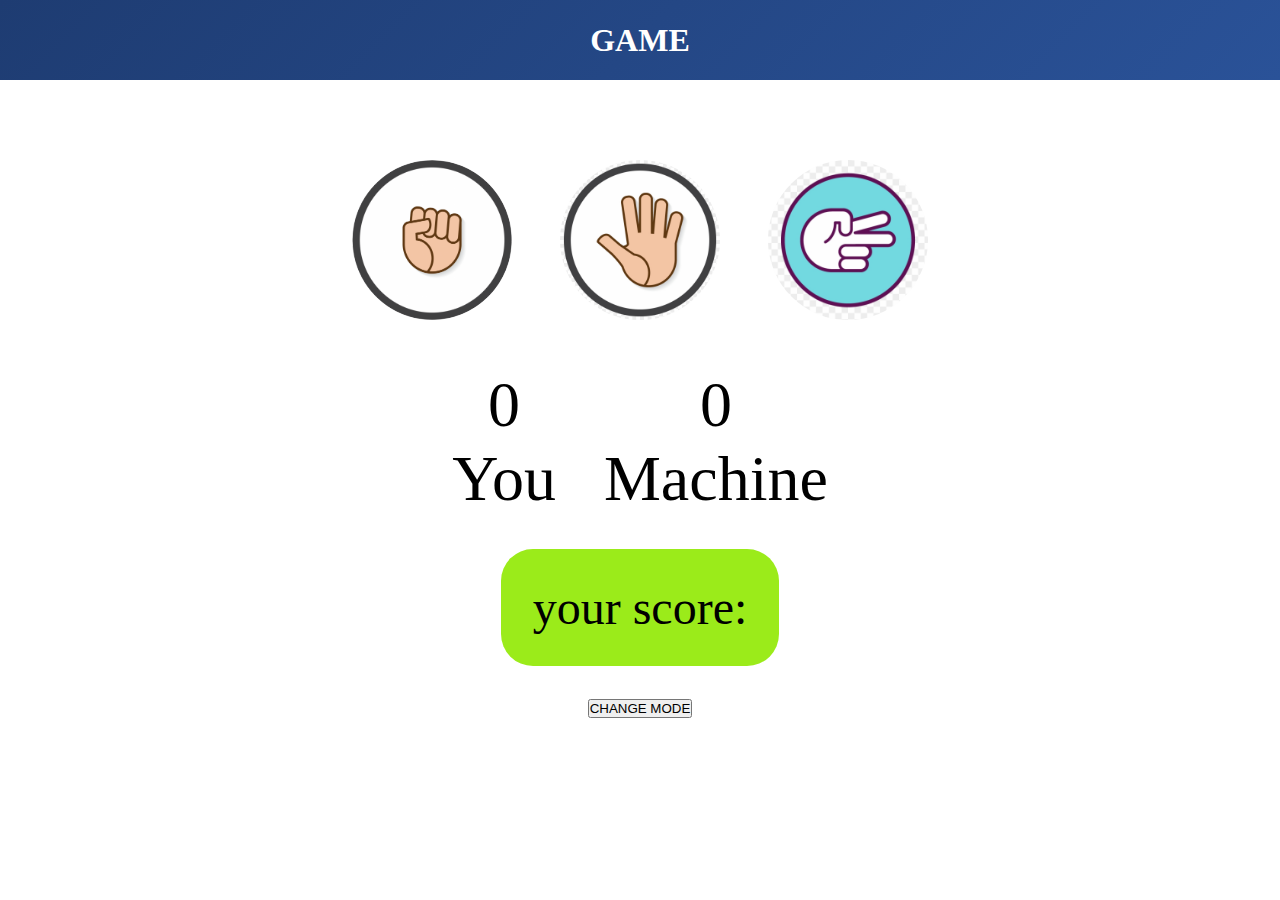
<file: index.html>
<!DOCTYPE html>
<html lang="en">
<head>
    <meta charset="UTF-8">
    <meta name="viewport" content="width=device-width, initial-scale=1.0">
    <title>SPS game</title>
    <link rel="stylesheet" href="gstyle.css">
</head>
<body>
    <h1>GAME</h1>
    <div class="choices">
        <div class="choice" id="stone">
            <img src="stone.png">
        </div>
        <div class="choice" id="paper">
            <img src="paper.png">
        </div>
        <div class="choice" id="scissor">
            <img src="scissor.png">
        </div>
    </div>
    <div class="score">
        <div class="sco">
            <p id="user">0</p>
            <p>You</p>
        </div>
        <div class="sco">
            <p id="com">0</p>
            <p>Machine</p>
        </div>
    </div>
    <div class="massage">
        <p id="msg">your score:</p>
    </div>
    <button id="btw">CHANGE MODE</button>
    <script src="gmain.js"></script>
</body>
</html>
</file>
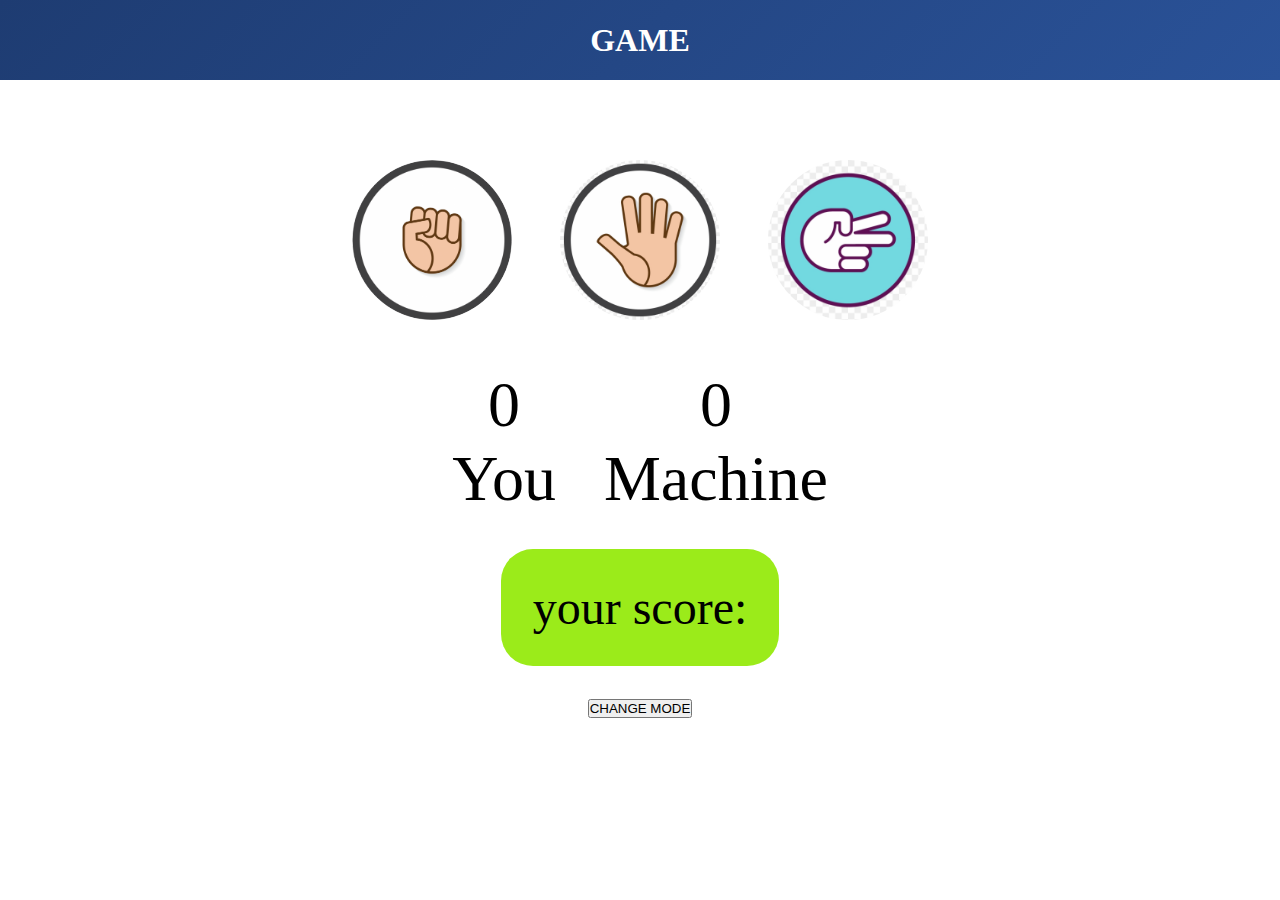
<file: game.html>
<!DOCTYPE html>
<html lang="en">
<head>
    <meta charset="UTF-8">
    <meta name="viewport" content="width=device-width, initial-scale=1.0">
    <title>SPS game</title>
    <link rel="stylesheet" href="gstyle.css">
</head>
<body>
    <h1>GAME</h1>
    <div class="choices">
        <div class="choice" id="stone">
            <img src="stone.png">
        </div>
        <div class="choice" id="paper">
            <img src="paper.png">
        </div>
        <div class="choice" id="scissor">
            <img src="scissor.png">
        </div>
    </div>
    <div class="score">
        <div class="sco">
            <p id="user">0</p>
            <p>You</p>
        </div>
        <div class="sco">
            <p id="com">0</p>
            <p>Machine</p>
        </div>
    </div>
    <div class="massage">
        <p id="msg">your score:</p>
    </div>
    <button id="btw">CHANGE MODE</button>
    <script src="gmain.js"></script>
</body>
</html>
</file>
<file: gstyle.css>
*{
    margin: 0;
    padding: 0;
    text-align: center;
}
h1{
    background: linear-gradient(135deg, #1e3c72, #2a5298);
    color: #ffffff;
    height: 5rem;
    line-height: 5rem;
}
.choice img{
    height: 10rem;
    width: 10rem;
    border-radius: 50%;
    display: flex;
    justify-content: center;
    align-items: center;
}
.choice:hover{
    cursor: pointer;
    transform: scale(1.10);

}
img{
    height: 8rem;
    width: 8rem;
    object-fit: cover;
    border-radius: 50%;
}
.choices{
    display: flex;
    justify-content: center;
    gap: 3rem;
    margin-top: 5rem;
}
.score{
    display: flex;
    justify-content: center;
    align-items: center;
    gap: 3rem;
    font-family: Georgia, 'Times New Roman', Times, serif;
    margin-top: 3rem;
    font-size: 4rem;
}
.massage{
    margin-top: 4rem;
    margin-bottom: 4rem;
}
#msg{
    background-color: rgb(155, 235, 26);
    color: black;
    font-size: 3rem;
    display: inline;
    border-radius: 2rem;
    padding: 2rem;
}
#new {
    background: linear-gradient(135deg, #667eea, #764ba2); 
    color: white;              
    border: none;  
    margin-top: 4rem;
    padding: 10px 20px;       
    font-size: 16px;           
    border-radius: 5px;        
    cursor: pointer;           
    transition: background-color 0.3s ease;
}

#btn{
    color: white;             
    border: none;  
    margin-bottom: 4rem;
    padding: 10px 20px;        
    font-size: 16px;           
    transition: background-color 0.3s ease;
}
.dark{
    background-color: black;
    color: white
}
.light{
    background-color: white;
    color: black;
}
/*MOBILE RESPONSIVE STYLES*/
@media (max-width: 480px) {
    h1 {
        font-size: 1.8rem;
        height: 4rem;
        line-height: 4rem;
    }

    .choices {
        gap: 1.5rem;
        margin-top: 3rem;
    }

    img {
        height: 5.5rem;
        width: 5.5rem;
    }

    .choice img {
        height: 6.5rem;
        width: 6.5rem;
    }

    .score {
        font-size: 2.2rem;
        gap: 2rem;
        margin-top: 2rem;
        flex-direction: column;
    }

    #msg {
        font-size: 1rem;
        padding: 1rem 1rem;
        border-radius: 1.2rem;
        margin-bottom: 2rem;
    }

    button {
        margin-top: 2rem;
        padding: 0.8rem 1.5rem;
        font-size: 1rem;
        margin-bottum: 2rem;
    }
}
</file>
